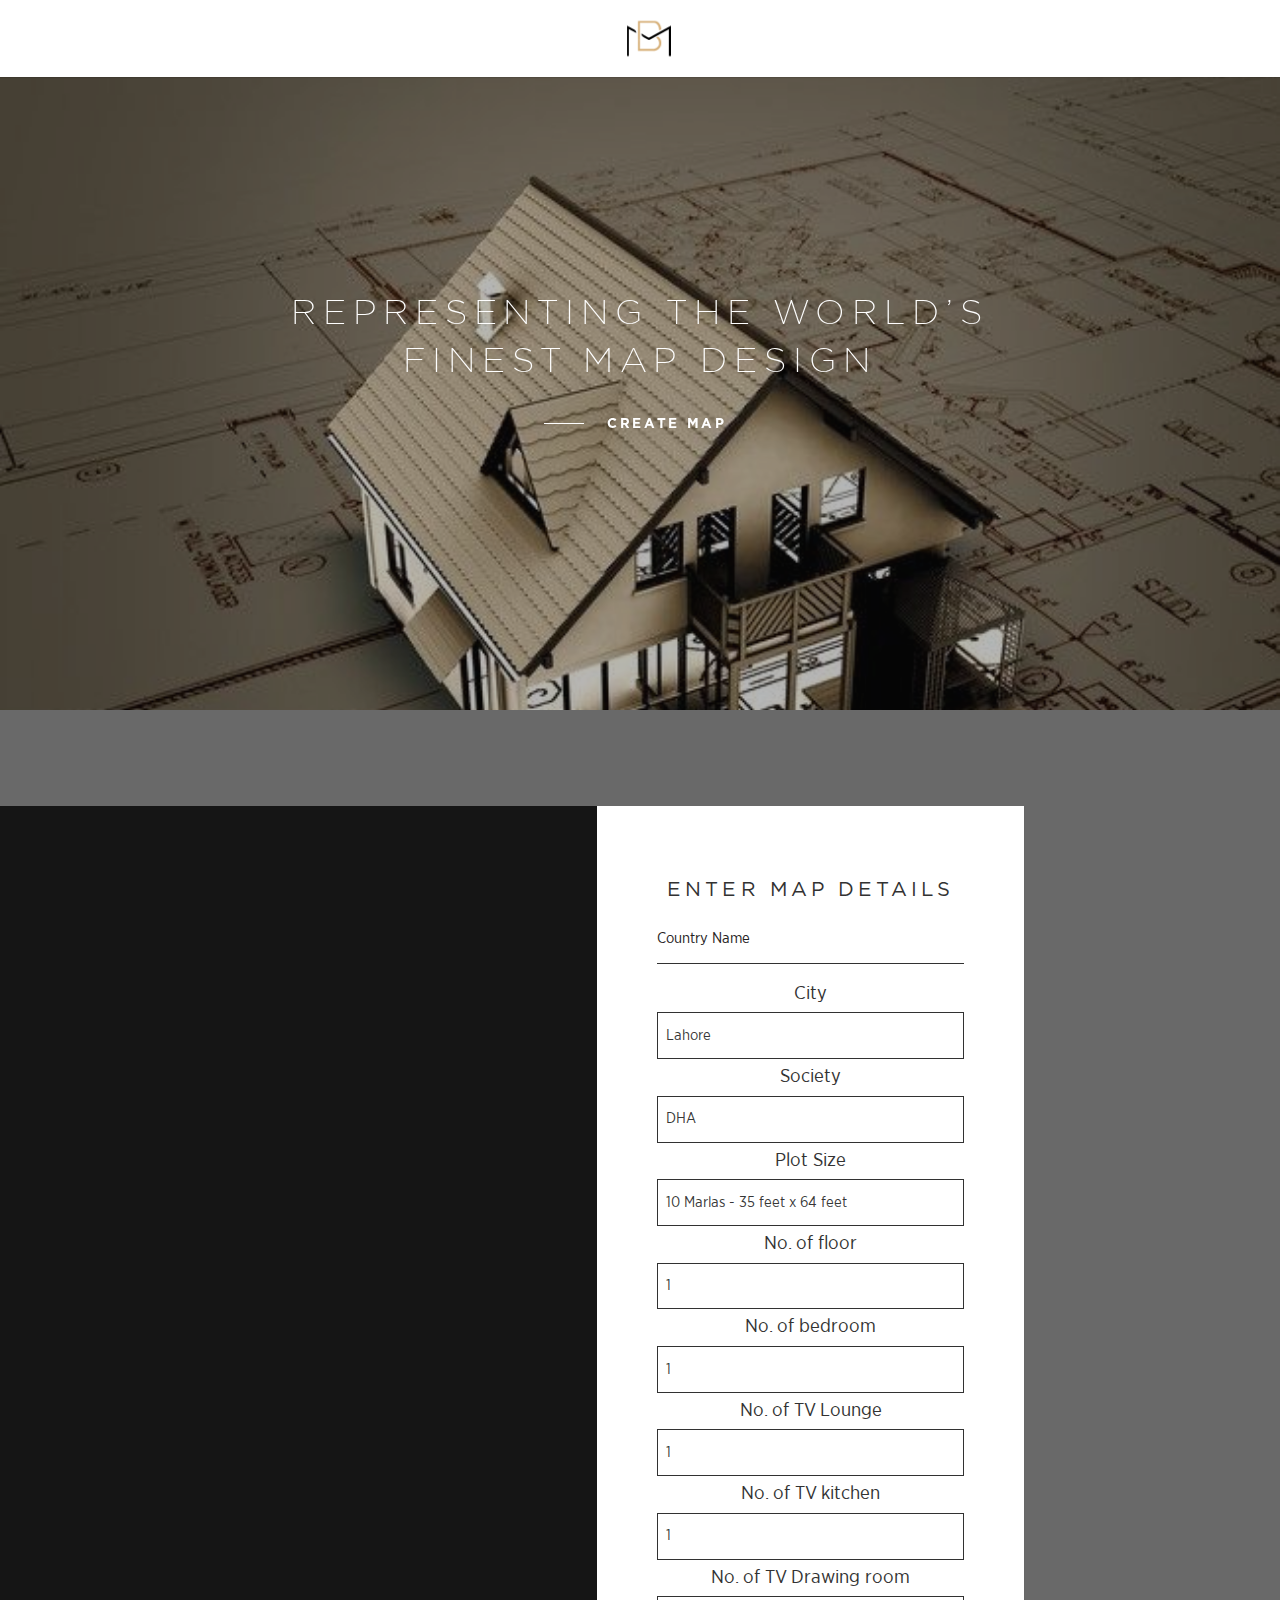
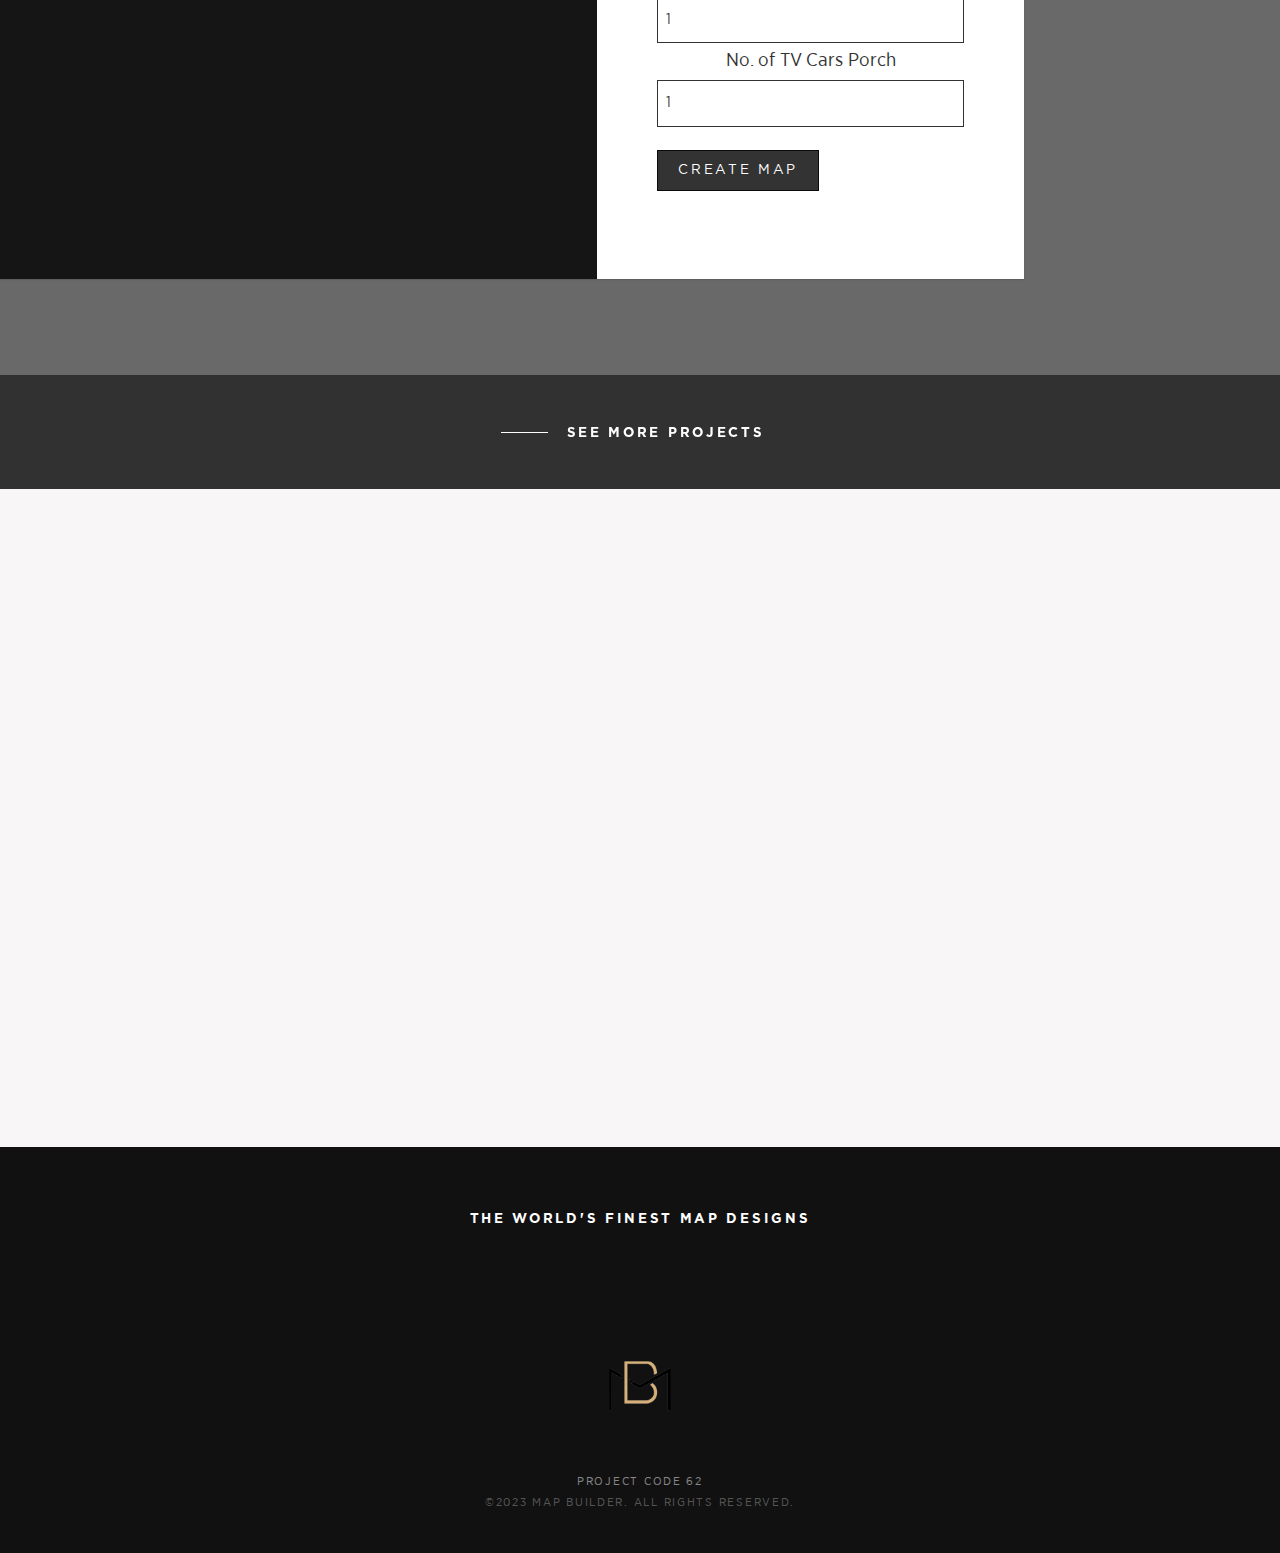
<file: index.html>
<!DOCTYPE html>
<!-- saved from url=(0018)https://sprec.com/ -->
<html><head><meta http-equiv="Content-Type" content="text/html; charset=UTF-8"><title>S&amp;P – Home</title>
<meta name="author" content="S&amp;P Real Estate Corp.">
<meta name="description" content="S&amp;P is an international real estate boutique specializing in the design, marketing and sale of luxury and super prime real estate.">

<!-- Facebook Open Graph Meta -->
<meta property="og:title" content="S&amp;P – Home">
<meta property="og:url" content="https://sprec.com/">
<meta property="og:site_name" content="S&amp;P Real Estate Corp. - S&amp;P is an international real estate boutique specializing in the design, marketing and sale of luxury and super prime real estate.">
<meta property="og:description" content="S&amp;P is an international real estate boutique specializing in the design, marketing and sale of luxury and super prime real estate.">
<meta property="og:image" content="https://sprec.com/wp-content/uploads/2016/07/screen.jpg">

<!-- Twitter Meta -->
<meta name="twitter:card" content="summary">
<meta name="twitter:title" content="S&amp;P Real Estate Corp.">
<meta name="twitter:url" content="https://sprec.com/">
<meta name="twitter:site" content="@sprecorp">
<meta name="twitter:creator" content="https://twitter.com/sprecorp">
<meta name="twitter:domain" content="http://sprec.com">
<meta name="twitter:image" content="https://sprec.com/wp-content/uploads/2016/07/screen.jpg">
<meta name="google-site-verification" content="AjzRtGSrJo14bPnWYcoqJrqm-1Hr26VLnSFTEsQKxuw">

<!-- Mobile -->
<meta name="viewport" content="width=device-width, initial-scale = 1, maximum-scale=1">       

<!-- Favicons -->  
<link rel="shortcut icon" href="ezgif.com-gif-maker-removebg-preview.png" type="image/ico">
<link rel="apple-touch-icon-precomposed" sizes="152x152" href="ezgif.com-gif-maker-removebg-preview.png">
<link rel="apple-touch-icon-precomposed" sizes="120x120" href="ezgif.com-gif-maker-removebg-preview.png">
<link rel="apple-touch-icon-precomposed" sizes="60x60" href="ezgif.com-gif-maker-removebg-preview.png">
<link rel="apple-touch-icon-precomposed" href="ezgif.com-gif-maker-removebg-preview.png">

<!-- GA -->  
<script async="" src="./S&amp;P – Home_files/analytics.js.download"></script><script>
  (function(i,s,o,g,r,a,m){i['GoogleAnalyticsObject']=r;i[r]=i[r]||function(){
  (i[r].q=i[r].q||[]).push(arguments)},i[r].l=1*new Date();a=s.createElement(o),
  m=s.getElementsByTagName(o)[0];a.async=1;a.src=g;m.parentNode.insertBefore(a,m)
  })(window,document,'script','https://www.google-analytics.com/analytics.js','ga');

  ga('create', 'UA-88960610-1', 'auto');
  ga('send', 'pageview');

</script>

<!-- Feed -->  
<link rel="alternate" type="application/rss+xml" title="S&amp;P Real Estate Corp. Feed" href="./S&amp;P – Home_files/sprec.com">

<!-- CSS & JS -->
<link rel="dns-prefetch" href="https://s.w.org/">
<link rel="stylesheet" id="wp-block-library-css" href="./S&amp;P – Home_files/style.min.css" type="text/css" media="all">
<link rel="stylesheet" id="jumpoff_styles-css" href="./S&amp;P – Home_files/app.min.css" type="text/css" media="all">
<link rel="stylesheet" id="jumpoff_fonts-css" href="./S&amp;P – Home_files/fonts.min.css" type="text/css" media="all">
<link rel="https://api.w.org/" href="./S&amp;P – Home_files/download.json">
<link rel="canonical" href="https://sprec.com/">
<link rel="alternate" type="application/json+oembed" href="./S&amp;P – Home_files/embed.json">

</head>

<body class="home page-template-page-templates page-template-home page-template-page-templateshome-php page scrolling-down" data-new-gr-c-s-check-loaded="14.1091.0" data-gr-ext-installed="">

<!-- MOBILE MENU -->
<section class="site-menu-sm">
  <!-- Footer-nav -->
  <!-- <nav class="site-menu-sm__nav">
    <ul>
      <li><a href="#">Home</a></li>
      <li><a href="#">About</a></li>
      <li><a href="#">Approach</a></li>
      <li><a href="#">Portfolio</a></li>
      <li><a href="#">Network</a></li>
	  <li><a href="#">Updation</a></li>
	  <li><a href="#">News</a></li>
      <li><a href="#">Contact</a></li>
    </ul>
  </nav> -->
</section>

<!-- HEADER -->
<header class="site-header">
  <div class="site-header__wrap">

    <nav class="site-header__nav site-header__nav--left" role="navigation">
      <!-- <ul>
        <li><a class="" href="https://sprec.com/about/">About</a></li>
        <li><a class="" href="https://sprec.com/approach/">Approach</a></li>
        <li><a class="" href="https://sprec.com/portfolio/">Portfolio</a></li>
      </ul> -->
    </nav>
    <!-- Logo -->
    <a class="site-header__logo" href="#" >
      <img src="ezgif.com-gif-maker-removebg-preview.png" height="170" width="170" style="vertical-align: middle; margin-left: 100px;">
      <svg class="logo-svg" viewBox="0 0 397.32 68.48">

        <!-- <a  href="ezgif.com-gif-maker-removebg-preview.png"></a> -->
<!-- <path class="logo-s" d="M109.28,31H20.36A11.85,11.85,0,0,1,8.31,19.37a11.84,11.84,0,0,1,12-11.63H121c1.48-.07,6.61-.78,6.69-7.29H20.31a18.92,18.92,0,1,0,0,37.83h88.92a11.64,11.64,0,1,1,.06,23.26H8.66c-1.36,0-6.71.65-6.79,7.29H109.29a18.92,18.92,0,1,0,0-37.83"></path>
<path class="logo-p" d="M379.64.54H273.3a2.14,2.14,0,0,0-2.2,2.21V61.28A120.68,120.68,0,0,1,244,56.59c-6.62-1.85-14.79-4.35-17.91-5.32l-1.3-.4,1.36-.84h0a85.31,85.31,0,0,1,33.2-11.23h0c1.39-.11,1.22-1.84,1.22-1.84h0V32.85a1.19,1.19,0,0,0-1.36-1.24,96,96,0,0,0-15,2.86c-9.67,2.65-18.31,7.55-27.18,12a4.61,4.61,0,0,1-3.15.33c-10.71-3.5-29.54-9.84-39.14-13.14l-5.29-1.77-3.67-1.21h0a11.75,11.75,0,0,1-8.3-11.13,11.88,11.88,0,0,1,12-11.71h60.94c1.5-.07,6.65-.79,6.7-7.34H169.48A19,19,0,0,0,154.6,31.3a18.82,18.82,0,0,0,1.45,37.6h0l14.48,0h11.85a28.17,28.17,0,0,0,13.17-3.17c6.31-3.27,12.61-6.55,19-9.71a4.41,4.41,0,0,1,3-.24c4.1,1.24,8.17,2.61,12.21,4,11.93,4.2,24.1,7.88,36.76,8.65,2.64.16,5.25.39,7.85.47h1.43a2.28,2.28,0,0,0,2.51-2.27V38.72H379.62a19.09,19.09,0,0,0,0-38.18M206.21,52.13c-5.46,2.78-10.42,5.61-15.65,7.83a24.7,24.7,0,0,1-8.79,1.66l-1.69,0H157.59v0c-6.77,0-12.8-5.51-12.8-12.27,0-6.23,5.2-11.37,11.23-12.15a18.54,18.54,0,0,1,5.27-.15,20.62,20.62,0,0,1,2.15.38l.52.14,2.81.87c3.68,1.24,7.69,2.61,11.81,4l28,9.41-.4.21.06,0M379.58,31.39H278.28V7.87H379.64a12,12,0,0,1,12,11.8,11.89,11.89,0,0,1-12.06,11.72"></path> --></svg>    </a> 

    <!-- Main Nav-->
    <nav class="site-header__nav" role="navigation">
      <!-- <ul>
        <li><a class="" href="https://sprec.com/network/">Network</a></li>
		<li><a class="" href="https://sprec.com/mondialite/">Updation</a></li>
        <li><a class="" href="https://sprec.com/contact/">Contact</a></li>
      </ul> -->
    </nav>

    <a class="site-header__menu-toggle js-menu-toggle">
      <div class="site-header__menu-bars"></div>
    </a>
  </div>
</header>

<!-- Main -->
<main role="main">

<!-- Mast -->

<section class="mast mast--home">
 
       <figure class="mast__bg js-parallax" style="background-image: url(e399904cad716785955e1b2597ffaedb.jpg); transform: translate3d(0px, 0px, 0px);"></figure>
  <div class="grid">
    <header class="mast__header">
              <h1 class="mast__title">Representing the world’s finest Map Design</h1>
                          <a class="btn btn--white" href="#createmymap"><span class="btn__text"><span>Create Map</span></span></a>
          </header>
  </div>
</section>


<!-- Intro -->

<!-- INTRO -->
<section class="intro fade-in" id="createmymap">
  <!-- <section id="signup-newsletter" class="popup" aria-hidden="true"> -->
    <!-- <button class="popup__close js-close-popup" aria-label="Close"> -->
      <!-- <div class="popup__x"></div>
    </button> -->
  
    <section class="modal modal--signup modal--dark">
      <div class="modal__col has-bg">
        <figure class="modal__bg" style="background-image: url(https://sprec.com/wp-content/uploads/2016/07/0728_Edited_01.jpg)"></figure>
      </div>
      <div class="modal__col">
        <div class="modal__content">
          <h3 class="modal__title">Enter Map Details</h3>
          <!-- <p class="modal__text">To receive updates about exclusive experiences, Mondialite events, upcoming projects and more, please enter your details below.</p> -->
  
  
        <form id="mc-embedded-subscribe-form" class="signup-form form--minimal form--dark" name="mc-embedded-subscribe-form" action="https://sprealestate.us12.list-manage.com/subscribe/post-json?u=7f66acd0a723eb267712053a2&amp;id=e484081e75&amp;c=?" method="POST" target="_blank" novalidate="">
  
          <div class="signup__inputs">
            <input class="signup-form__input" id="mce-country" name="Country" value="" type="text" aria-label="Country Name" aria-required="true" required="" placeholder="Country Name">
            <label>City</label>
            <select>
              <option>Karachi</option>
              <option selected>Lahore</option>
            </select>
            <label>Society</label>
            <select>
              <option>Bahria</option>
              <option selected>DHA</option>
            </select>
            <label>Plot Size</label>
            <select>
              <option>2 Kanal - 100 feet x 90 feet</option>
              <option>2 Kanal - 75 feet x 120 feet</option>
              <option>1 Marlas - 50 feet x 90 feet</option>
              <option selected>10 Marlas - 35 feet x 64 feet</option>
              <option>10 Marlas - 35 feet x 65 feet</option>
              <option>8 Marlas - 30 feet x 60 feet</option>
              <option>7 Marlas - 30 feet x 52.5 feet</option>
              <option>5 Marlas - 25 feet x 45 feet</option>
            </select>
            <label>No. of floor</label>
            <select>
              <option selected>1</option>
              <option>2</option>
              <option>3</option>
              <option>4</option>
            </select>
            <label>No. of bedroom</label>
            <select>
              <option selected>1</option>
              <option>2</option>
              <option>3</option>
              <option>4</option>
            </select>
            <label>No. of TV Lounge</label>
            <select>
              <option selected>1</option>
              <option>2</option>
              <option>3</option>
              <option>4</option>
            </select>
            <label>No. of TV kitchen</label>
            <select>
              <option selected>1</option>
              <option>2</option>
              <option>3</option>
              <option>4</option>
            </select>
            <label>No. of TV Drawing room</label>
            <select>
              <option selected>1</option>
              <option>2</option>
              <option>3</option>
              <option>4</option>
            </select>
            <label>No. of TV Cars Porch</label>
            <select>
              <option selected>1</option>
              <option>2</option>
              <option>3</option>
              <option>4</option>
            </select>

            <div style="position: absolute; left: -5000px;"><input type="text" name="b_7f66acd0a723eb267712053a2_e484081e75" value=""></div>
            <!-- <div class="signup__check">
              <input id="signup_check" nam="" class="signup__check-input" type="checkbox">
              <label class="signup__check-label">Please click here to confirm communications consent to receive updates from S&amp;P Real Estate Corp.</label>
            </div> -->
              <!-- <span class="signup__terms">By confirming “Yes”, you consent to S&amp;P Real Estate Corp. and its respective current and future subsidiaries and affiliates contacting you regarding current and future products, services, newsletters, events, announcements, promotions, incentives, and other publications. You may withdraw your consent at any time by emailing us at: inquiry@sprec.com. To review our Privacy Policy, visit our <a class="" href="https://sprec.com/privacy/" target="_blank">privacy policy web page here.</a></span> -->
            </div>
            <input type="submit" class="signup__submit btn-link bt btn-signup" value="Create Map" name="subscribe" id="mc-embedded-subscribe" aria-label="Submit" title="Submit">
          </form>
        </div>
          
  
          <!-- Signup Message -->
          <div class="signup-message">
            <p>Thank you for signing up for updates</p>
          </div>
        </div>
      
    </section>
  </section>
  
  <section class="signup-notice">
  
  <a class="signup-notice__close"></a>
  </section>
  <!-- <header class="intro__header grid">
          <h3 class="intro__title">The Evolving World Of New Desing Pattern</h3>
          <hr class="sep-center sep--dark">
          <p class="intro__text">Lorem Ipsum is simply dummy text of the printing and typesetting industry. Lorem Ipsum has been the industry's standard dummy text ever since the 1500s, when an unknown printer took a galley of type and scrambled it to make a type specimen book. It has survived not only five centuries, but also the leap into electronic typesetting, remaining essentially unchanged. It was popularised in the 1960s with the release of Letraset sheets containing Lorem Ipsum passages, and more recently with desktop publishing software like Aldus PageMaker including versions of Lorem Ipsum.</p>
      </header> -->
</section>

      

<!-- PORTFOLIO -->
<!-- <section class="folios">
  <div id="portfolio" class="folio__grid" data-scroll="stagger-up">


<article class="card">
  <a class="card__link" href="#">
    <figure class="card__bg" style="background-image: url(wallpaperflare.com_wallpaper.jpg)"></figure>
    <header class="card__header">
      <h2 class="card__title js-letters">Lorem Ipsum is simply dummy text of the printing and typesetting industry.</h2>
      <span class="btn btn--white"><span class="btn__text"><span>View</span></span></span>
    </header>
  </a>
</article>

<article class="card">
  <a class="card__link" href="#">
    <figure class="card__bg" style="background-image:url(design-architecture-drawings-housing-wallpaper-preview.jpg)"></figure>
    <header class="card__header">
      <h2 class="card__title js-letters">Lorem Ipsum is simply dummy text of the printing and typesetting industry.</h2>
      <span class="btn btn--white"><span class="btn__text"><span>View</span></span></span>
    </header>
  </a>
</article>

<article class="card">
  <a class="card__link" href="#">
    <figure class="card__bg" style="background-image:url(house-design-architecture-distribution-wallpaper-preview.jpg)"></figure>
    <header class="card__header">
      <h2 class="card__title js-letters">Lorem Ipsum is simply dummy text of the printing and typesetting industry.</h2>
      <span class="btn btn--white"><span class="btn__text"><span>View</span></span></span>
    </header>
  </a>
</article>

<article class="card">
  <a class="card__link" href="#">
    <figure class="card__bg" style="background-image:url(design-houses-homes-plans-wallpaper-preview.jpg)"></figure>
    <header class="card__header">
      <h2 class="card__title js-letters">Lorem Ipsum is simply dummy text of the printing and typesetting industry.</h2>
      <span class="btn btn--white"><span class="btn__text"><span>View</span></span></span>
    </header>
  </a>
</article>
  </div>
</section> -->




<section class="cta">
  <a class="cta__link" href="#">
    <span class="btn-link btn--white"><span>See More Projects</span>
  </span></a>
</section>


<!-- INTRO -->
<!-- <section class="intro " data-theme="grey" data-scroll="stagger-up">
  <header class="intro__header grid">
        <h3 class="intro__title">Updation</h3>
    <hr class="sep-center sep--dark">
        <p class="intro__text"></p><p><i>Updation</i> Lorem Ipsum is simply dummy text of the printing and typesetting industry.Lorem Ipsum is simply dummy text of the printing and typesetting industry.</p>
<p></p>
  </header>
</section> -->


<!-- <article class="card ">
  <a class="card__link" href="#" data-scroll="fade-up">
    <figure class="card__bg" style="background-image:url(wallpaperflare.com_wallpaper-1.jpg)"></figure>    <header class="card__header">
      <h3  class="card__title js-letters">Lorem Ipsum is simply dummy text of the printing and typesetting industry.</h3>
            <span class="btn btn--white"><span class="btn__text"><span>View Designs</span></span></span>
    </header>
  </a>
</article> -->

<article class="card no-bgimg ">
  <a class="card__link" href="#" data-scroll="fade-up">
        <header class="card__header">
      <h3 class="card__title js-letters">Lorem Ipsum is simply dummy text of the printing and typesetting industry.</h3>
            <hr class="sep-center">
      <h4 class="card__subtitle">Schedule a Private Consultation </h4>
            <span class="btn btn--dark"><span class="btn__text"><span>Inquire</span></span></span>
    </header>
  </a>
</article>

<section class="cta cta--signup" data-scroll="stagger-up">
  <a class="cta__link" href="#" data-popup="signup-newsletter">
    <span class="btn-link btn--white"><span>Subscribe to our Newsletter</span></span>
  </a>
</section>


<section id="signup-newsletter" class="popup" aria-hidden="true">
  <button class="popup__close js-close-popup" aria-label="Close">
    <div class="popup__x"></div>
  </button>

  <section class="modal modal--signup modal--dark">
    <div class="modal__col has-bg">
      <figure class="modal__bg" style="background-image: url(https://sprec.com/wp-content/uploads/2016/07/0728_Edited_01.jpg)"></figure>
    </div>
    <div class="modal__col">
      <div class="modal__content">
        <h3 class="modal__title">Subscribe to our Newsletter</h3>
        <p class="modal__text">To receive updates about exclusive experiences, Mondialite events, upcoming projects and more, please enter your details below.</p>


      <form id="mc-embedded-subscribe-form" class="signup-form form--minimal form--dark" name="mc-embedded-subscribe-form" action="https://sprealestate.us12.list-manage.com/subscribe/post-json?u=7f66acd0a723eb267712053a2&amp;id=e484081e75&amp;c=?" method="POST" target="_blank" novalidate="">

        <div class="signup__inputs">
          <input class="signup-form__input" id="mce-country" name="country" value="" type="text" aria-label="Country Name" aria-required="true" required="" placeholder="Country Name">
          <input class="signup-form__input" id="mce-LNAME" type="text" value="" name="LNAME" placeholder="Last Name">
          <input class="signup__input email" id="mce-EMAIL" name="EMAIL" value="" type="email" aria-label="Email Address" aria-required="true" placeholder="Email Address">
          <div style="position: absolute; left: -5000px;"><input type="text" name="b_7f66acd0a723eb267712053a2_e484081e75" value=""></div>
          <div class="signup__check">
            <input id="signup_check" nam="" class="signup__check-input" type="checkbox">
            <label class="signup__check-label">Please click here to confirm communications consent to receive updates from S&amp;P Real Estate Corp.</label>
          </div>
            <span class="signup__terms">By confirming “Yes”, you consent to S&amp;P Real Estate Corp. and its respective current and future subsidiaries and affiliates contacting you regarding current and future products, services, newsletters, events, announcements, promotions, incentives, and other publications. You may withdraw your consent at any time by emailing us at: inquiry@sprec.com. To review our Privacy Policy, visit our <a class="" href="#" target="_blank">privacy policy web page here.</a></span>
          </div>
          <input type="submit" class="signup__submit btn-link bt btn-signup" value="Subscribe" name="subscribe" id="mc-embedded-subscribe" aria-label="Submit" title="Submit">
        </form></div>
        

        <!-- Signup Message -->
        <div class="signup-message">
          <p>Thank you for signing up for updates</p>
        </div>
      </div>
    
  </section>
</section>

<section class="signup-notice">

<a class="signup-notice__close"></a>
</section>

</main>

<!-- Footer  -->


<footer class="site-footer">
  <div class="site-footer__navs">
    <nav class="site-footer__nav">
      <!-- <ul>
        <li>
          <a class="" href="#">News</a>
        </li>
        <li>
          <a href="#">Press</a>
        </li>
        <li>
          <a href="#"> Housing Designs</a>
        </li>
      </ul> -->
    </nav>
    <span class="site-footer__slogan">The World's Finest Map Designs</span>
    <nav class="site-footer__nav">
      <!-- <ul>
        <li>
          <a href="#">Sitemap</a>
        </li>
        <li>
          <a href="#">Privacy</a>
        </li>
        <li>
          <a href="#">Terms</a>
        </li>
      </ul> -->
    </nav>
  </div>
  <aside class="site-footer__aside">
    <img src="ezgif.com-gif-maker-removebg-preview.png" height="170" width="170">
    <!-- <a class="site-footer__logo" href="https://sprec.com/"><svg class="logo-svg" viewBox="0 0 397.32 68.48">
<path class="logo-s" d="M109.28,31H20.36A11.85,11.85,0,0,1,8.31,19.37a11.84,11.84,0,0,1,12-11.63H121c1.48-.07,6.61-.78,6.69-7.29H20.31a18.92,18.92,0,1,0,0,37.83h88.92a11.64,11.64,0,1,1,.06,23.26H8.66c-1.36,0-6.71.65-6.79,7.29H109.29a18.92,18.92,0,1,0,0-37.83"></path>
<path class="logo-p" d="M379.64.54H273.3a2.14,2.14,0,0,0-2.2,2.21V61.28A120.68,120.68,0,0,1,244,56.59c-6.62-1.85-14.79-4.35-17.91-5.32l-1.3-.4,1.36-.84h0a85.31,85.31,0,0,1,33.2-11.23h0c1.39-.11,1.22-1.84,1.22-1.84h0V32.85a1.19,1.19,0,0,0-1.36-1.24,96,96,0,0,0-15,2.86c-9.67,2.65-18.31,7.55-27.18,12a4.61,4.61,0,0,1-3.15.33c-10.71-3.5-29.54-9.84-39.14-13.14l-5.29-1.77-3.67-1.21h0a11.75,11.75,0,0,1-8.3-11.13,11.88,11.88,0,0,1,12-11.71h60.94c1.5-.07,6.65-.79,6.7-7.34H169.48A19,19,0,0,0,154.6,31.3a18.82,18.82,0,0,0,1.45,37.6h0l14.48,0h11.85a28.17,28.17,0,0,0,13.17-3.17c6.31-3.27,12.61-6.55,19-9.71a4.41,4.41,0,0,1,3-.24c4.1,1.24,8.17,2.61,12.21,4,11.93,4.2,24.1,7.88,36.76,8.65,2.64.16,5.25.39,7.85.47h1.43a2.28,2.28,0,0,0,2.51-2.27V38.72H379.62a19.09,19.09,0,0,0,0-38.18M206.21,52.13c-5.46,2.78-10.42,5.61-15.65,7.83a24.7,24.7,0,0,1-8.79,1.66l-1.69,0H157.59v0c-6.77,0-12.8-5.51-12.8-12.27,0-6.23,5.2-11.37,11.23-12.15a18.54,18.54,0,0,1,5.27-.15,20.62,20.62,0,0,1,2.15.38l.52.14,2.81.87c3.68,1.24,7.69,2.61,11.81,4l28,9.41-.4.21.06,0M379.58,31.39H278.28V7.87H379.64a12,12,0,0,1,12,11.8,11.89,11.89,0,0,1-12.06,11.72"></path></svg></a> -->
    <address class="site-footer__address">Project Code 62</address>
    <span class="site-footer__copy">©2023 MAP BUILDER. All rights reserved.</span>
  </aside>
</footer>

<!-- JavaScript -->
<script type="text/javascript" src="./S&amp;P – Home_files/jquery.min.js.download"></script>
<script type="text/javascript" async="async" src="./S&amp;P – Home_files/app.min.js.download"></script>
<script type="text/javascript" src="./S&amp;P – Home_files/wp-embed.min.js.download"></script>



</body><grammarly-desktop-integration data-grammarly-shadow-root="true"></grammarly-desktop-integration></html>
</file>
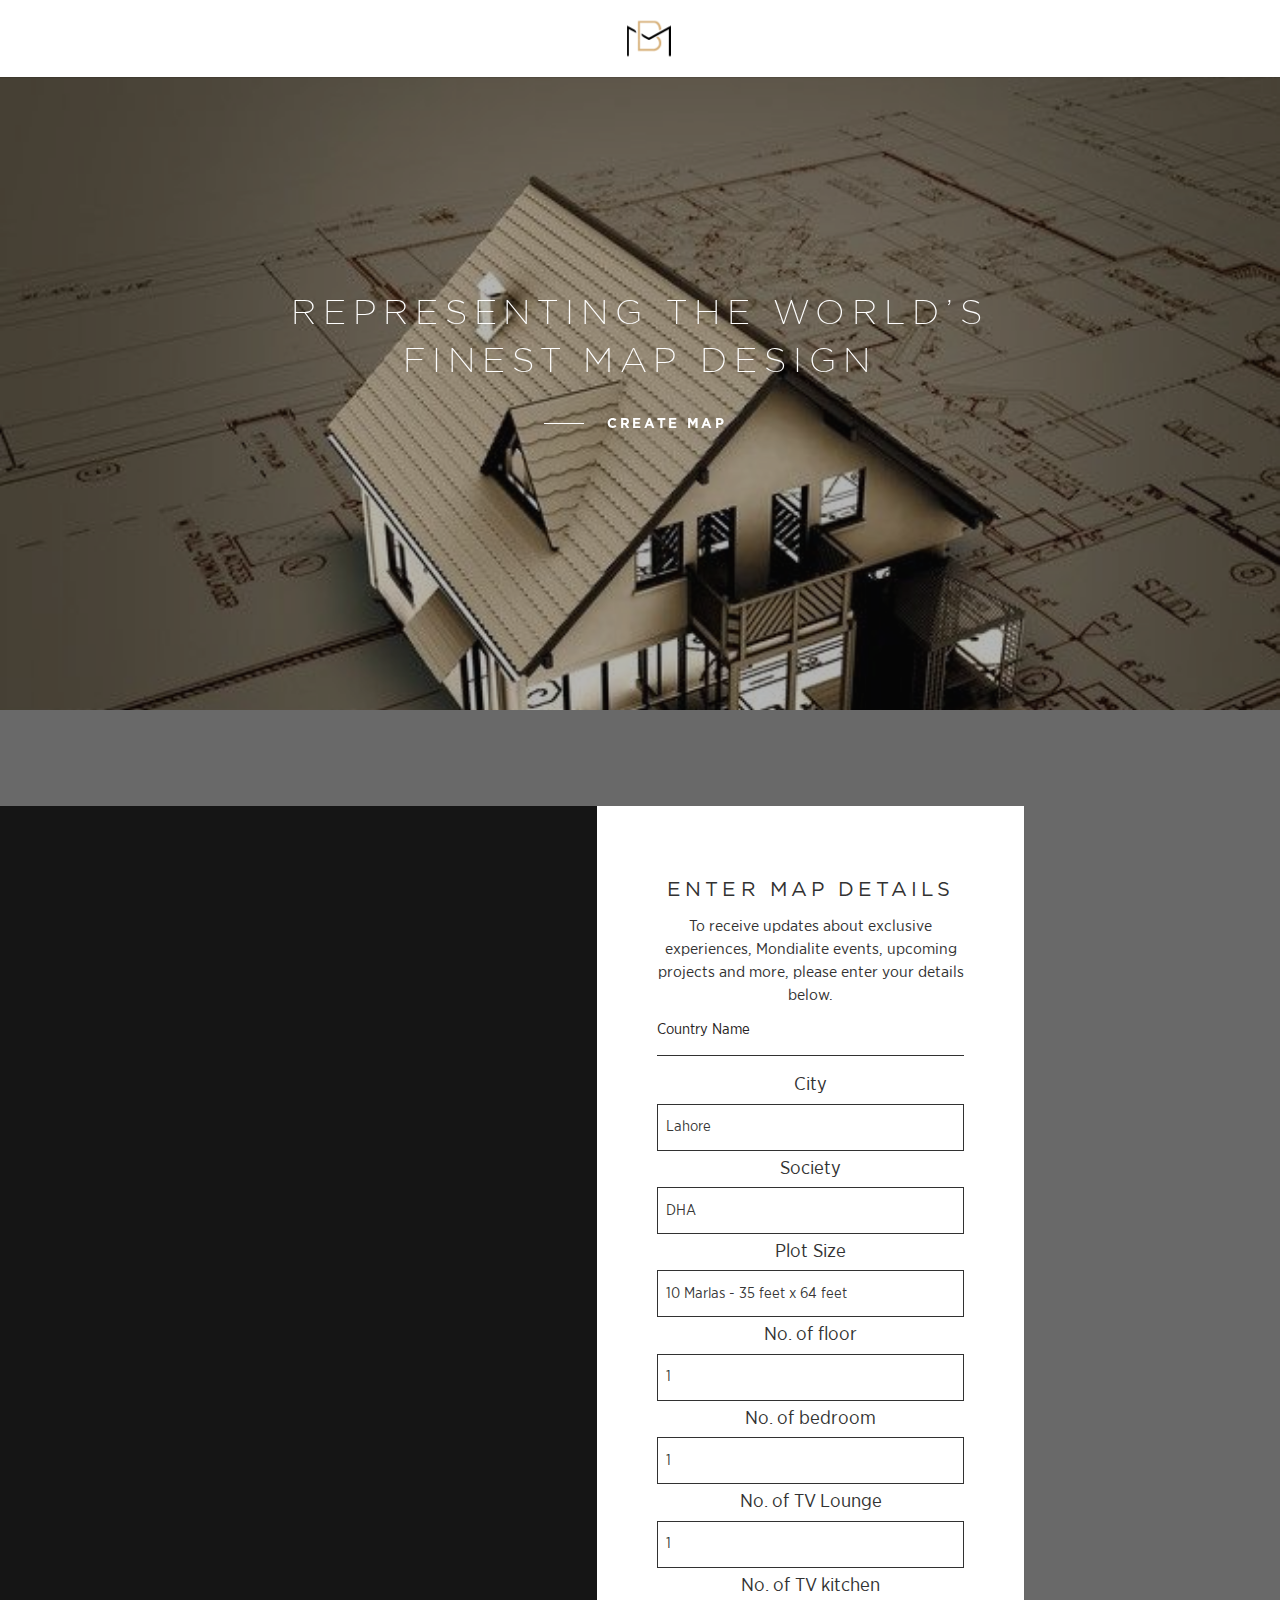
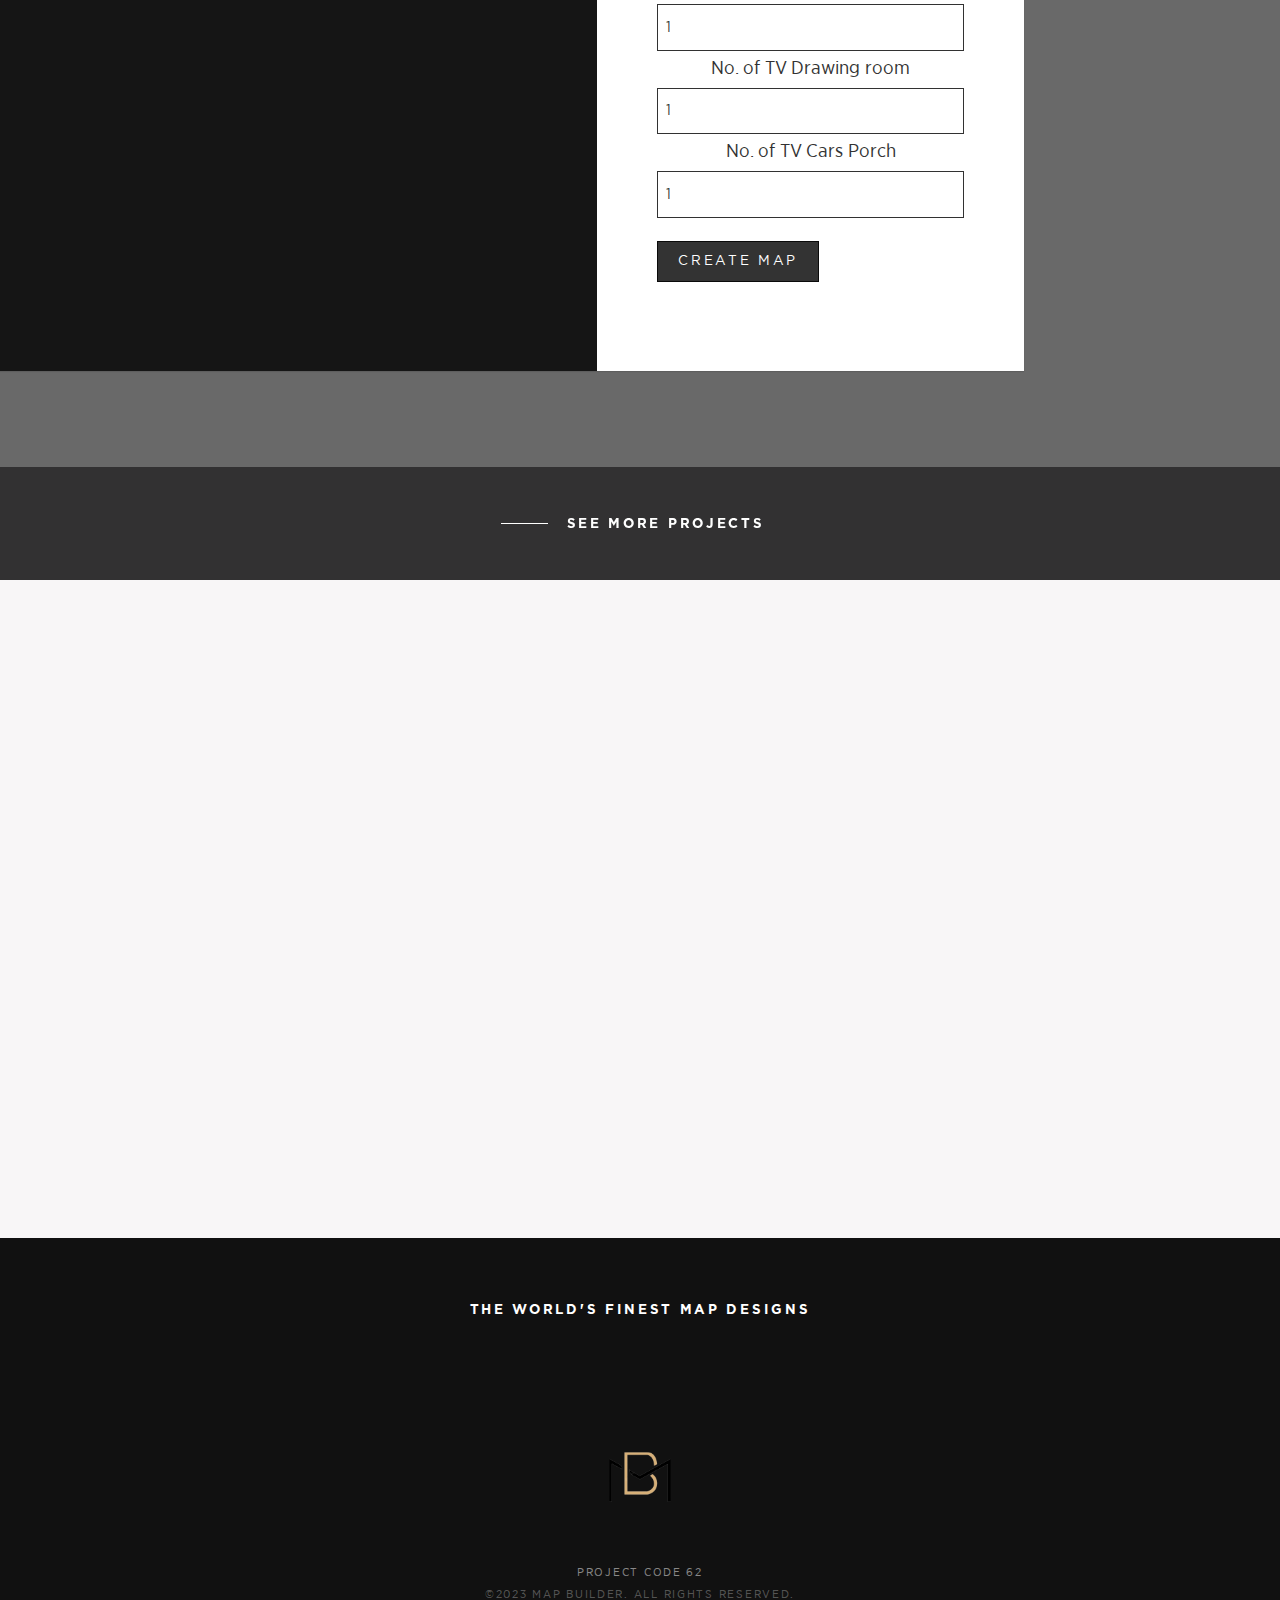
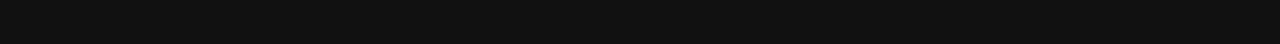
<file: Home.html>
<!DOCTYPE html>
<!-- saved from url=(0018)https://sprec.com/ -->
<html><head><meta http-equiv="Content-Type" content="text/html; charset=UTF-8"><title>S&amp;P – Home</title>
<meta name="author" content="S&amp;P Real Estate Corp.">
<meta name="description" content="S&amp;P is an international real estate boutique specializing in the design, marketing and sale of luxury and super prime real estate.">

<!-- Facebook Open Graph Meta -->
<meta property="og:title" content="S&amp;P – Home">
<meta property="og:url" content="https://sprec.com/">
<meta property="og:site_name" content="S&amp;P Real Estate Corp. - S&amp;P is an international real estate boutique specializing in the design, marketing and sale of luxury and super prime real estate.">
<meta property="og:description" content="S&amp;P is an international real estate boutique specializing in the design, marketing and sale of luxury and super prime real estate.">
<meta property="og:image" content="https://sprec.com/wp-content/uploads/2016/07/screen.jpg">

<!-- Twitter Meta -->
<meta name="twitter:card" content="summary">
<meta name="twitter:title" content="S&amp;P Real Estate Corp.">
<meta name="twitter:url" content="https://sprec.com/">
<meta name="twitter:site" content="@sprecorp">
<meta name="twitter:creator" content="https://twitter.com/sprecorp">
<meta name="twitter:domain" content="http://sprec.com">
<meta name="twitter:image" content="https://sprec.com/wp-content/uploads/2016/07/screen.jpg">
<meta name="google-site-verification" content="AjzRtGSrJo14bPnWYcoqJrqm-1Hr26VLnSFTEsQKxuw">

<!-- Mobile -->
<meta name="viewport" content="width=device-width, initial-scale = 1, maximum-scale=1">       

<!-- Favicons -->  
<link rel="shortcut icon" href="ezgif.com-gif-maker-removebg-preview.png" type="image/ico">
<link rel="apple-touch-icon-precomposed" sizes="152x152" href="ezgif.com-gif-maker-removebg-preview.png">
<link rel="apple-touch-icon-precomposed" sizes="120x120" href="ezgif.com-gif-maker-removebg-preview.png">
<link rel="apple-touch-icon-precomposed" sizes="60x60" href="ezgif.com-gif-maker-removebg-preview.png">
<link rel="apple-touch-icon-precomposed" href="ezgif.com-gif-maker-removebg-preview.png">

<!-- GA -->  
<script async="" src="./S&amp;P – Home_files/analytics.js.download"></script><script>
  (function(i,s,o,g,r,a,m){i['GoogleAnalyticsObject']=r;i[r]=i[r]||function(){
  (i[r].q=i[r].q||[]).push(arguments)},i[r].l=1*new Date();a=s.createElement(o),
  m=s.getElementsByTagName(o)[0];a.async=1;a.src=g;m.parentNode.insertBefore(a,m)
  })(window,document,'script','https://www.google-analytics.com/analytics.js','ga');

  ga('create', 'UA-88960610-1', 'auto');
  ga('send', 'pageview');

</script>

<!-- Feed -->  
<link rel="alternate" type="application/rss+xml" title="S&amp;P Real Estate Corp. Feed" href="https://sprec.com/feed/">

<!-- CSS & JS -->
<link rel="dns-prefetch" href="https://s.w.org/">
<link rel="stylesheet" id="wp-block-library-css" href="./S&amp;P – Home_files/style.min.css" type="text/css" media="all">
<link rel="stylesheet" id="jumpoff_styles-css" href="./S&amp;P – Home_files/app.min.css" type="text/css" media="all">
<link rel="stylesheet" id="jumpoff_fonts-css" href="./S&amp;P – Home_files/fonts.min.css" type="text/css" media="all">
<link rel="https://api.w.org/" href="https://sprec.com/wp-json/">
<link rel="canonical" href="https://sprec.com/">
<link rel="alternate" type="application/json+oembed" href="https://sprec.com/wp-json/oembed/1.0/embed?url=https%3A%2F%2Fsprec.com%2F">

</head>

<body class="home page-template-page-templates page-template-home page-template-page-templateshome-php page scrolling-down" data-new-gr-c-s-check-loaded="14.1091.0" data-gr-ext-installed="">

<!-- MOBILE MENU -->
<section class="site-menu-sm">
  <!-- Footer-nav -->
  <!-- <nav class="site-menu-sm__nav">
    <ul>
      <li><a href="#">Home</a></li>
      <li><a href="#">About</a></li>
      <li><a href="#">Approach</a></li>
      <li><a href="#">Portfolio</a></li>
      <li><a href="#">Network</a></li>
	  <li><a href="#">Updation</a></li>
	  <li><a href="#">News</a></li>
      <li><a href="#">Contact</a></li>
    </ul>
  </nav> -->
</section>

<!-- HEADER -->
<header class="site-header">
  <div class="site-header__wrap">

    <nav class="site-header__nav site-header__nav--left" role="navigation">
      <!-- <ul>
        <li><a class="" href="https://sprec.com/about/">About</a></li>
        <li><a class="" href="https://sprec.com/approach/">Approach</a></li>
        <li><a class="" href="https://sprec.com/portfolio/">Portfolio</a></li>
      </ul> -->
    </nav>
    <!-- Logo -->
    <a class="site-header__logo" href="#" >
      <img src="ezgif.com-gif-maker-removebg-preview.png" height="170" width="170" style="vertical-align: middle; margin-left: 100px;">
      <svg class="logo-svg" viewBox="0 0 397.32 68.48">

        <!-- <a  href="ezgif.com-gif-maker-removebg-preview.png"></a> -->
<!-- <path class="logo-s" d="M109.28,31H20.36A11.85,11.85,0,0,1,8.31,19.37a11.84,11.84,0,0,1,12-11.63H121c1.48-.07,6.61-.78,6.69-7.29H20.31a18.92,18.92,0,1,0,0,37.83h88.92a11.64,11.64,0,1,1,.06,23.26H8.66c-1.36,0-6.71.65-6.79,7.29H109.29a18.92,18.92,0,1,0,0-37.83"></path>
<path class="logo-p" d="M379.64.54H273.3a2.14,2.14,0,0,0-2.2,2.21V61.28A120.68,120.68,0,0,1,244,56.59c-6.62-1.85-14.79-4.35-17.91-5.32l-1.3-.4,1.36-.84h0a85.31,85.31,0,0,1,33.2-11.23h0c1.39-.11,1.22-1.84,1.22-1.84h0V32.85a1.19,1.19,0,0,0-1.36-1.24,96,96,0,0,0-15,2.86c-9.67,2.65-18.31,7.55-27.18,12a4.61,4.61,0,0,1-3.15.33c-10.71-3.5-29.54-9.84-39.14-13.14l-5.29-1.77-3.67-1.21h0a11.75,11.75,0,0,1-8.3-11.13,11.88,11.88,0,0,1,12-11.71h60.94c1.5-.07,6.65-.79,6.7-7.34H169.48A19,19,0,0,0,154.6,31.3a18.82,18.82,0,0,0,1.45,37.6h0l14.48,0h11.85a28.17,28.17,0,0,0,13.17-3.17c6.31-3.27,12.61-6.55,19-9.71a4.41,4.41,0,0,1,3-.24c4.1,1.24,8.17,2.61,12.21,4,11.93,4.2,24.1,7.88,36.76,8.65,2.64.16,5.25.39,7.85.47h1.43a2.28,2.28,0,0,0,2.51-2.27V38.72H379.62a19.09,19.09,0,0,0,0-38.18M206.21,52.13c-5.46,2.78-10.42,5.61-15.65,7.83a24.7,24.7,0,0,1-8.79,1.66l-1.69,0H157.59v0c-6.77,0-12.8-5.51-12.8-12.27,0-6.23,5.2-11.37,11.23-12.15a18.54,18.54,0,0,1,5.27-.15,20.62,20.62,0,0,1,2.15.38l.52.14,2.81.87c3.68,1.24,7.69,2.61,11.81,4l28,9.41-.4.21.06,0M379.58,31.39H278.28V7.87H379.64a12,12,0,0,1,12,11.8,11.89,11.89,0,0,1-12.06,11.72"></path> --></svg>    </a> 

    <!-- Main Nav-->
    <nav class="site-header__nav" role="navigation">
      <!-- <ul>
        <li><a class="" href="https://sprec.com/network/">Network</a></li>
		<li><a class="" href="https://sprec.com/mondialite/">Updation</a></li>
        <li><a class="" href="https://sprec.com/contact/">Contact</a></li>
      </ul> -->
    </nav>

    <a class="site-header__menu-toggle js-menu-toggle">
      <div class="site-header__menu-bars"></div>
    </a>
  </div>
</header>

<!-- Main -->
<main role="main">

<!-- Mast -->

<section class="mast mast--home">
 
       <figure class="mast__bg js-parallax" style="background-image: url(e399904cad716785955e1b2597ffaedb.jpg); transform: translate3d(0px, 0px, 0px);"></figure>
  <div class="grid">
    <header class="mast__header">
              <h1 class="mast__title">Representing the world’s finest Map Design</h1>
                          <a class="btn btn--white" href="#"><span class="btn__text"><span>Create Map</span></span></a>
          </header>
  </div>
</section>


<!-- Intro -->

<!-- INTRO -->
<section class="intro fade-in">
  <!-- <section id="signup-newsletter" class="popup" aria-hidden="true"> -->
    <!-- <button class="popup__close js-close-popup" aria-label="Close"> -->
      <!-- <div class="popup__x"></div>
    </button> -->
  
    <section class="modal modal--signup modal--dark">
      <div class="modal__col has-bg">
        <figure class="modal__bg" style="background-image: url(https://sprec.com/wp-content/uploads/2016/07/0728_Edited_01.jpg)"></figure>
      </div>
      <div class="modal__col">
        <div class="modal__content">
          <h3 class="modal__title">Enter Map Details</h3>
          <p class="modal__text">To receive updates about exclusive experiences, Mondialite events, upcoming projects and more, please enter your details below.</p>
  
  
        <form id="mc-embedded-subscribe-form" class="signup-form form--minimal form--dark" name="mc-embedded-subscribe-form" action="https://sprealestate.us12.list-manage.com/subscribe/post-json?u=7f66acd0a723eb267712053a2&amp;id=e484081e75&amp;c=?" method="POST" target="_blank" novalidate="">
  
          <div class="signup__inputs">
            <input class="signup-form__input" id="mce-country" name="Country" value="" type="text" aria-label="Country Name" aria-required="true" required="" placeholder="Country Name">
            <label>City</label>
            <select>
              <option>Karachi</option>
              <option selected>Lahore</option>
            </select>
            <label>Society</label>
            <select>
              <option>Bahria</option>
              <option selected>DHA</option>
            </select>
            <label>Plot Size</label>
            <select>
              <option>2 Kanal - 100 feet x 90 feet</option>
              <option>2 Kanal - 75 feet x 120 feet</option>
              <option>1 Marlas - 50 feet x 90 feet</option>
              <option selected>10 Marlas - 35 feet x 64 feet</option>
              <option>10 Marlas - 35 feet x 65 feet</option>
              <option>8 Marlas - 30 feet x 60 feet</option>
              <option>7 Marlas - 30 feet x 52.5 feet</option>
              <option>5 Marlas - 25 feet x 45 feet</option>
            </select>
            <label>No. of floor</label>
            <select>
              <option selected>1</option>
              <option>2</option>
              <option>3</option>
              <option>4</option>
            </select>
            <label>No. of bedroom</label>
            <select>
              <option selected>1</option>
              <option>2</option>
              <option>3</option>
              <option>4</option>
            </select>
            <label>No. of TV Lounge</label>
            <select>
              <option selected>1</option>
              <option>2</option>
              <option>3</option>
              <option>4</option>
            </select>
            <label>No. of TV kitchen</label>
            <select>
              <option selected>1</option>
              <option>2</option>
              <option>3</option>
              <option>4</option>
            </select>
            <label>No. of TV Drawing room</label>
            <select>
              <option selected>1</option>
              <option>2</option>
              <option>3</option>
              <option>4</option>
            </select>
            <label>No. of TV Cars Porch</label>
            <select>
              <option selected>1</option>
              <option>2</option>
              <option>3</option>
              <option>4</option>
            </select>

            <div style="position: absolute; left: -5000px;"><input type="text" name="b_7f66acd0a723eb267712053a2_e484081e75" value=""></div>
            <!-- <div class="signup__check">
              <input id="signup_check" nam="" class="signup__check-input" type="checkbox">
              <label class="signup__check-label">Please click here to confirm communications consent to receive updates from S&amp;P Real Estate Corp.</label>
            </div> -->
              <!-- <span class="signup__terms">By confirming “Yes”, you consent to S&amp;P Real Estate Corp. and its respective current and future subsidiaries and affiliates contacting you regarding current and future products, services, newsletters, events, announcements, promotions, incentives, and other publications. You may withdraw your consent at any time by emailing us at: inquiry@sprec.com. To review our Privacy Policy, visit our <a class="" href="https://sprec.com/privacy/" target="_blank">privacy policy web page here.</a></span> -->
            </div>
            <input type="submit" class="signup__submit btn-link bt btn-signup" value="Create Map" name="subscribe" id="mc-embedded-subscribe" aria-label="Submit" title="Submit">
          </form>
        </div>
          
  
          <!-- Signup Message -->
          <div class="signup-message">
            <p>Thank you for signing up for updates</p>
          </div>
        </div>
      
    </section>
  </section>
  
  <section class="signup-notice">
  
  <a class="signup-notice__close"></a>
  </section>
  <!-- <header class="intro__header grid">
          <h3 class="intro__title">The Evolving World Of New Desing Pattern</h3>
          <hr class="sep-center sep--dark">
          <p class="intro__text">Lorem Ipsum is simply dummy text of the printing and typesetting industry. Lorem Ipsum has been the industry's standard dummy text ever since the 1500s, when an unknown printer took a galley of type and scrambled it to make a type specimen book. It has survived not only five centuries, but also the leap into electronic typesetting, remaining essentially unchanged. It was popularised in the 1960s with the release of Letraset sheets containing Lorem Ipsum passages, and more recently with desktop publishing software like Aldus PageMaker including versions of Lorem Ipsum.</p>
      </header> -->
</section>

      

<!-- PORTFOLIO -->
<!-- <section class="folios">
  <div id="portfolio" class="folio__grid" data-scroll="stagger-up">


<article class="card">
  <a class="card__link" href="#">
    <figure class="card__bg" style="background-image: url(wallpaperflare.com_wallpaper.jpg)"></figure>
    <header class="card__header">
      <h2 class="card__title js-letters">Lorem Ipsum is simply dummy text of the printing and typesetting industry.</h2>
      <span class="btn btn--white"><span class="btn__text"><span>View</span></span></span>
    </header>
  </a>
</article>

<article class="card">
  <a class="card__link" href="#">
    <figure class="card__bg" style="background-image:url(design-architecture-drawings-housing-wallpaper-preview.jpg)"></figure>
    <header class="card__header">
      <h2 class="card__title js-letters">Lorem Ipsum is simply dummy text of the printing and typesetting industry.</h2>
      <span class="btn btn--white"><span class="btn__text"><span>View</span></span></span>
    </header>
  </a>
</article>

<article class="card">
  <a class="card__link" href="#">
    <figure class="card__bg" style="background-image:url(house-design-architecture-distribution-wallpaper-preview.jpg)"></figure>
    <header class="card__header">
      <h2 class="card__title js-letters">Lorem Ipsum is simply dummy text of the printing and typesetting industry.</h2>
      <span class="btn btn--white"><span class="btn__text"><span>View</span></span></span>
    </header>
  </a>
</article>

<article class="card">
  <a class="card__link" href="#">
    <figure class="card__bg" style="background-image:url(design-houses-homes-plans-wallpaper-preview.jpg)"></figure>
    <header class="card__header">
      <h2 class="card__title js-letters">Lorem Ipsum is simply dummy text of the printing and typesetting industry.</h2>
      <span class="btn btn--white"><span class="btn__text"><span>View</span></span></span>
    </header>
  </a>
</article>
  </div>
</section> -->




<section class="cta">
  <a class="cta__link" href="#">
    <span class="btn-link btn--white"><span>See More Projects</span>
  </span></a>
</section>


<!-- INTRO -->
<!-- <section class="intro " data-theme="grey" data-scroll="stagger-up">
  <header class="intro__header grid">
        <h3 class="intro__title">Updation</h3>
    <hr class="sep-center sep--dark">
        <p class="intro__text"></p><p><i>Updation</i> Lorem Ipsum is simply dummy text of the printing and typesetting industry.Lorem Ipsum is simply dummy text of the printing and typesetting industry.</p>
<p></p>
  </header>
</section> -->


<!-- <article class="card ">
  <a class="card__link" href="#" data-scroll="fade-up">
    <figure class="card__bg" style="background-image:url(wallpaperflare.com_wallpaper-1.jpg)"></figure>    <header class="card__header">
      <h3  class="card__title js-letters">Lorem Ipsum is simply dummy text of the printing and typesetting industry.</h3>
            <span class="btn btn--white"><span class="btn__text"><span>View Designs</span></span></span>
    </header>
  </a>
</article> -->

<article class="card no-bgimg ">
  <a class="card__link" href="#" data-scroll="fade-up">
        <header class="card__header">
      <h3 class="card__title js-letters">Lorem Ipsum is simply dummy text of the printing and typesetting industry.</h3>
            <hr class="sep-center">
      <h4 class="card__subtitle">Schedule a Private Consultation </h4>
            <span class="btn btn--dark"><span class="btn__text"><span>Inquire</span></span></span>
    </header>
  </a>
</article>

<section class="cta cta--signup" data-scroll="stagger-up">
  <a class="cta__link" href="#" data-popup="signup-newsletter">
    <span class="btn-link btn--white"><span>Subscribe to our Newsletter</span></span>
  </a>
</section>


<section id="signup-newsletter" class="popup" aria-hidden="true">
  <button class="popup__close js-close-popup" aria-label="Close">
    <div class="popup__x"></div>
  </button>

  <section class="modal modal--signup modal--dark">
    <div class="modal__col has-bg">
      <figure class="modal__bg" style="background-image: url(https://sprec.com/wp-content/uploads/2016/07/0728_Edited_01.jpg)"></figure>
    </div>
    <div class="modal__col">
      <div class="modal__content">
        <h3 class="modal__title">Subscribe to our Newsletter</h3>
        <p class="modal__text">To receive updates about exclusive experiences, Mondialite events, upcoming projects and more, please enter your details below.</p>


      <form id="mc-embedded-subscribe-form" class="signup-form form--minimal form--dark" name="mc-embedded-subscribe-form" action="https://sprealestate.us12.list-manage.com/subscribe/post-json?u=7f66acd0a723eb267712053a2&amp;id=e484081e75&amp;c=?" method="POST" target="_blank" novalidate="">

        <div class="signup__inputs">
          <input class="signup-form__input" id="mce-country" name="country" value="" type="text" aria-label="Country Name" aria-required="true" required="" placeholder="Country Name">
          <input class="signup-form__input" id="mce-LNAME" type="text" value="" name="LNAME" placeholder="Last Name">
          <input class="signup__input email" id="mce-EMAIL" name="EMAIL" value="" type="email" aria-label="Email Address" aria-required="true" placeholder="Email Address">
          <div style="position: absolute; left: -5000px;"><input type="text" name="b_7f66acd0a723eb267712053a2_e484081e75" value=""></div>
          <div class="signup__check">
            <input id="signup_check" nam="" class="signup__check-input" type="checkbox">
            <label class="signup__check-label">Please click here to confirm communications consent to receive updates from S&amp;P Real Estate Corp.</label>
          </div>
            <span class="signup__terms">By confirming “Yes”, you consent to S&amp;P Real Estate Corp. and its respective current and future subsidiaries and affiliates contacting you regarding current and future products, services, newsletters, events, announcements, promotions, incentives, and other publications. You may withdraw your consent at any time by emailing us at: inquiry@sprec.com. To review our Privacy Policy, visit our <a class="" href="#" target="_blank">privacy policy web page here.</a></span>
          </div>
          <input type="submit" class="signup__submit btn-link bt btn-signup" value="Subscribe" name="subscribe" id="mc-embedded-subscribe" aria-label="Submit" title="Submit">
        </form></div>
        

        <!-- Signup Message -->
        <div class="signup-message">
          <p>Thank you for signing up for updates</p>
        </div>
      </div>
    
  </section>
</section>

<section class="signup-notice">

<a class="signup-notice__close"></a>
</section>

</main>

<!-- Footer  -->


<footer class="site-footer">
  <div class="site-footer__navs">
    <nav class="site-footer__nav">
      <!-- <ul>
        <li>
          <a class="" href="#">News</a>
        </li>
        <li>
          <a href="#">Press</a>
        </li>
        <li>
          <a href="#"> Housing Designs</a>
        </li>
      </ul> -->
    </nav>
    <span class="site-footer__slogan">The World's Finest Map Designs</span>
    <nav class="site-footer__nav">
      <!-- <ul>
        <li>
          <a href="#">Sitemap</a>
        </li>
        <li>
          <a href="#">Privacy</a>
        </li>
        <li>
          <a href="#">Terms</a>
        </li>
      </ul> -->
    </nav>
  </div>
  <aside class="site-footer__aside">
    <img src="ezgif.com-gif-maker-removebg-preview.png" height="170" width="170">
    <!-- <a class="site-footer__logo" href="https://sprec.com/"><svg class="logo-svg" viewBox="0 0 397.32 68.48">
<path class="logo-s" d="M109.28,31H20.36A11.85,11.85,0,0,1,8.31,19.37a11.84,11.84,0,0,1,12-11.63H121c1.48-.07,6.61-.78,6.69-7.29H20.31a18.92,18.92,0,1,0,0,37.83h88.92a11.64,11.64,0,1,1,.06,23.26H8.66c-1.36,0-6.71.65-6.79,7.29H109.29a18.92,18.92,0,1,0,0-37.83"></path>
<path class="logo-p" d="M379.64.54H273.3a2.14,2.14,0,0,0-2.2,2.21V61.28A120.68,120.68,0,0,1,244,56.59c-6.62-1.85-14.79-4.35-17.91-5.32l-1.3-.4,1.36-.84h0a85.31,85.31,0,0,1,33.2-11.23h0c1.39-.11,1.22-1.84,1.22-1.84h0V32.85a1.19,1.19,0,0,0-1.36-1.24,96,96,0,0,0-15,2.86c-9.67,2.65-18.31,7.55-27.18,12a4.61,4.61,0,0,1-3.15.33c-10.71-3.5-29.54-9.84-39.14-13.14l-5.29-1.77-3.67-1.21h0a11.75,11.75,0,0,1-8.3-11.13,11.88,11.88,0,0,1,12-11.71h60.94c1.5-.07,6.65-.79,6.7-7.34H169.48A19,19,0,0,0,154.6,31.3a18.82,18.82,0,0,0,1.45,37.6h0l14.48,0h11.85a28.17,28.17,0,0,0,13.17-3.17c6.31-3.27,12.61-6.55,19-9.71a4.41,4.41,0,0,1,3-.24c4.1,1.24,8.17,2.61,12.21,4,11.93,4.2,24.1,7.88,36.76,8.65,2.64.16,5.25.39,7.85.47h1.43a2.28,2.28,0,0,0,2.51-2.27V38.72H379.62a19.09,19.09,0,0,0,0-38.18M206.21,52.13c-5.46,2.78-10.42,5.61-15.65,7.83a24.7,24.7,0,0,1-8.79,1.66l-1.69,0H157.59v0c-6.77,0-12.8-5.51-12.8-12.27,0-6.23,5.2-11.37,11.23-12.15a18.54,18.54,0,0,1,5.27-.15,20.62,20.62,0,0,1,2.15.38l.52.14,2.81.87c3.68,1.24,7.69,2.61,11.81,4l28,9.41-.4.21.06,0M379.58,31.39H278.28V7.87H379.64a12,12,0,0,1,12,11.8,11.89,11.89,0,0,1-12.06,11.72"></path></svg></a> -->
    <address class="site-footer__address">Project Code 62</address>
    <span class="site-footer__copy">©2023 MAP BUILDER. All rights reserved.</span>
  </aside>
</footer>

<!-- JavaScript -->
<script type="text/javascript" src="./S&amp;P – Home_files/jquery.min.js.download"></script>
<script type="text/javascript" async="async" src="./S&amp;P – Home_files/app.min.js.download"></script>
<script type="text/javascript" src="./S&amp;P – Home_files/wp-embed.min.js.download"></script>



</body><grammarly-desktop-integration data-grammarly-shadow-root="true"></grammarly-desktop-integration></html>
</file>
